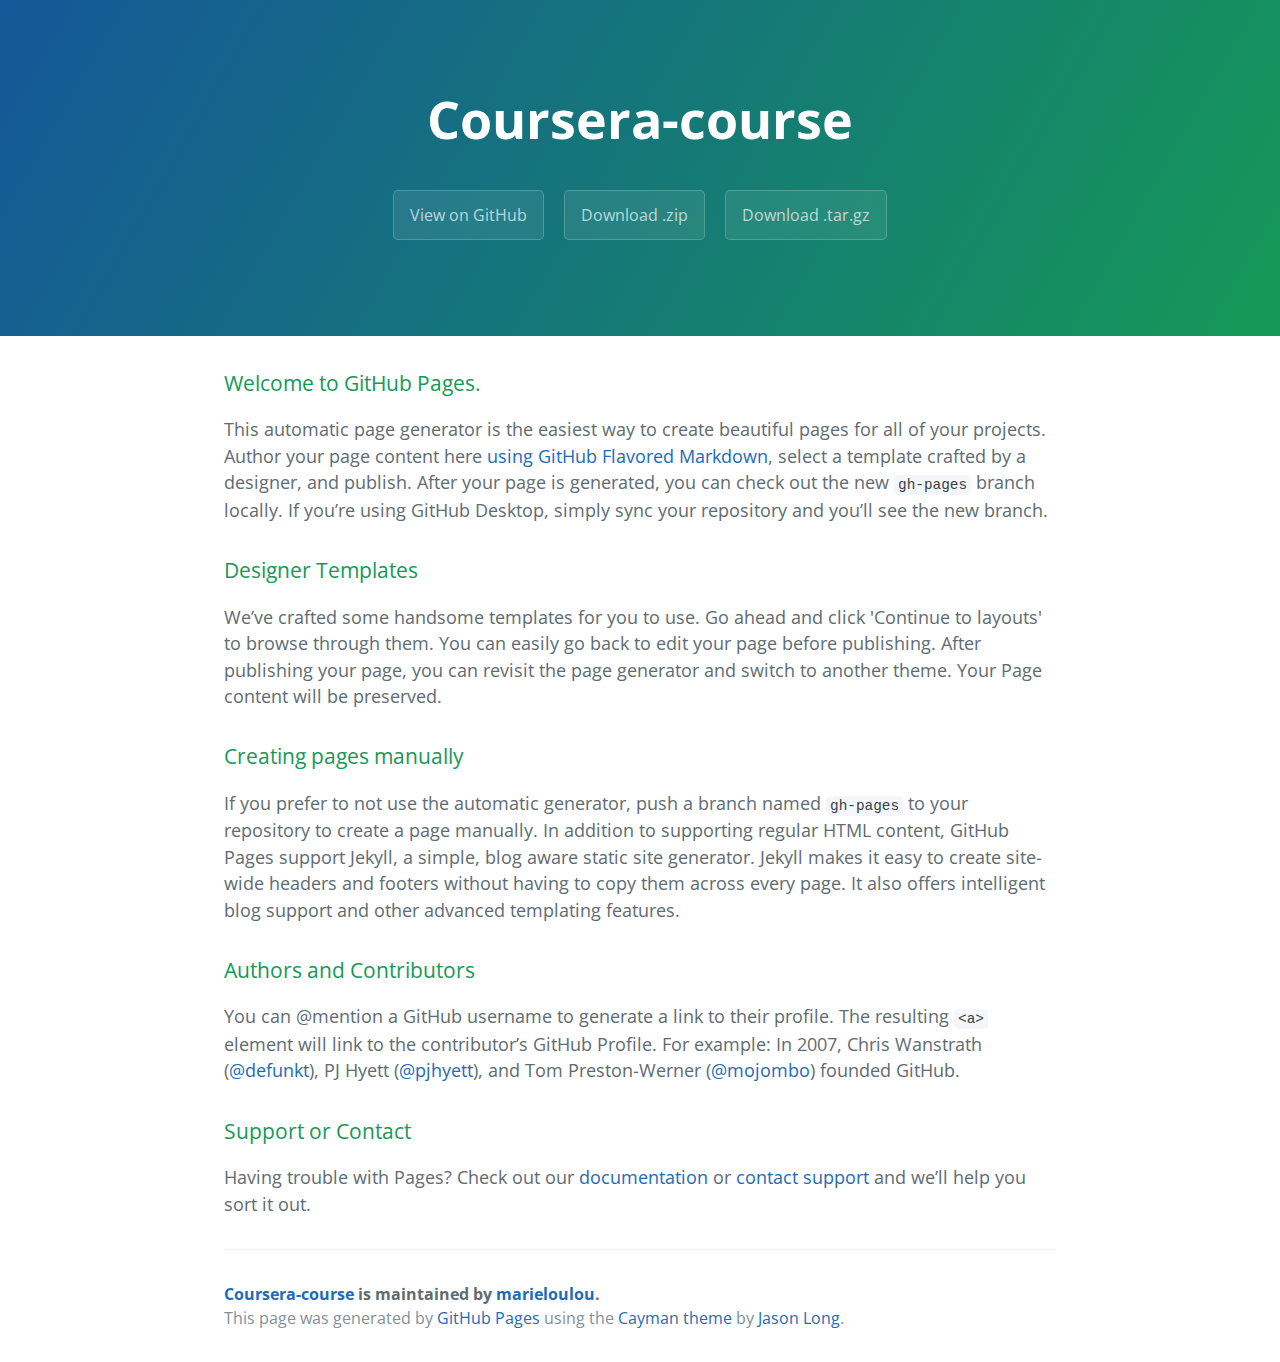
<file: index.html>
<!DOCTYPE html>
<html lang="en-us">
  <head>
    <meta charset="UTF-8">
    <title>Coursera-course by marieloulou</title>
    <meta name="viewport" content="width=device-width, initial-scale=1">
    <link rel="stylesheet" type="text/css" href="stylesheets/normalize.css" media="screen">
    <link href='https://fonts.googleapis.com/css?family=Open+Sans:400,700' rel='stylesheet' type='text/css'>
    <link rel="stylesheet" type="text/css" href="stylesheets/stylesheet.css" media="screen">
    <link rel="stylesheet" type="text/css" href="stylesheets/github-light.css" media="screen">
  </head>
  <body>
    <section class="page-header">
      <h1 class="project-name">Coursera-course</h1>
      <h2 class="project-tagline"></h2>
      <a href="https://github.com/marieloulou/coursera-course" class="btn">View on GitHub</a>
      <a href="https://github.com/marieloulou/coursera-course/zipball/master" class="btn">Download .zip</a>
      <a href="https://github.com/marieloulou/coursera-course/tarball/master" class="btn">Download .tar.gz</a>
    </section>

    <section class="main-content">
      <h3>
<a id="welcome-to-github-pages" class="anchor" href="#welcome-to-github-pages" aria-hidden="true"><span aria-hidden="true" class="octicon octicon-link"></span></a>Welcome to GitHub Pages.</h3>

<p>This automatic page generator is the easiest way to create beautiful pages for all of your projects. Author your page content here <a href="https://guides.github.com/features/mastering-markdown/">using GitHub Flavored Markdown</a>, select a template crafted by a designer, and publish. After your page is generated, you can check out the new <code>gh-pages</code> branch locally. If you’re using GitHub Desktop, simply sync your repository and you’ll see the new branch.</p>

<h3>
<a id="designer-templates" class="anchor" href="#designer-templates" aria-hidden="true"><span aria-hidden="true" class="octicon octicon-link"></span></a>Designer Templates</h3>

<p>We’ve crafted some handsome templates for you to use. Go ahead and click 'Continue to layouts' to browse through them. You can easily go back to edit your page before publishing. After publishing your page, you can revisit the page generator and switch to another theme. Your Page content will be preserved.</p>

<h3>
<a id="creating-pages-manually" class="anchor" href="#creating-pages-manually" aria-hidden="true"><span aria-hidden="true" class="octicon octicon-link"></span></a>Creating pages manually</h3>

<p>If you prefer to not use the automatic generator, push a branch named <code>gh-pages</code> to your repository to create a page manually. In addition to supporting regular HTML content, GitHub Pages support Jekyll, a simple, blog aware static site generator. Jekyll makes it easy to create site-wide headers and footers without having to copy them across every page. It also offers intelligent blog support and other advanced templating features.</p>

<h3>
<a id="authors-and-contributors" class="anchor" href="#authors-and-contributors" aria-hidden="true"><span aria-hidden="true" class="octicon octicon-link"></span></a>Authors and Contributors</h3>

<p>You can @mention a GitHub username to generate a link to their profile. The resulting <code>&lt;a&gt;</code> element will link to the contributor’s GitHub Profile. For example: In 2007, Chris Wanstrath (<a href="https://github.com/defunkt" class="user-mention">@defunkt</a>), PJ Hyett (<a href="https://github.com/pjhyett" class="user-mention">@pjhyett</a>), and Tom Preston-Werner (<a href="https://github.com/mojombo" class="user-mention">@mojombo</a>) founded GitHub.</p>

<h3>
<a id="support-or-contact" class="anchor" href="#support-or-contact" aria-hidden="true"><span aria-hidden="true" class="octicon octicon-link"></span></a>Support or Contact</h3>

<p>Having trouble with Pages? Check out our <a href="https://help.github.com/pages">documentation</a> or <a href="https://github.com/contact">contact support</a> and we’ll help you sort it out.</p>

      <footer class="site-footer">
        <span class="site-footer-owner"><a href="https://github.com/marieloulou/coursera-course">Coursera-course</a> is maintained by <a href="https://github.com/marieloulou">marieloulou</a>.</span>

        <span class="site-footer-credits">This page was generated by <a href="https://pages.github.com">GitHub Pages</a> using the <a href="https://github.com/jasonlong/cayman-theme">Cayman theme</a> by <a href="https://twitter.com/jasonlong">Jason Long</a>.</span>
      </footer>

    </section>

  
  </body>
</html>
</file>
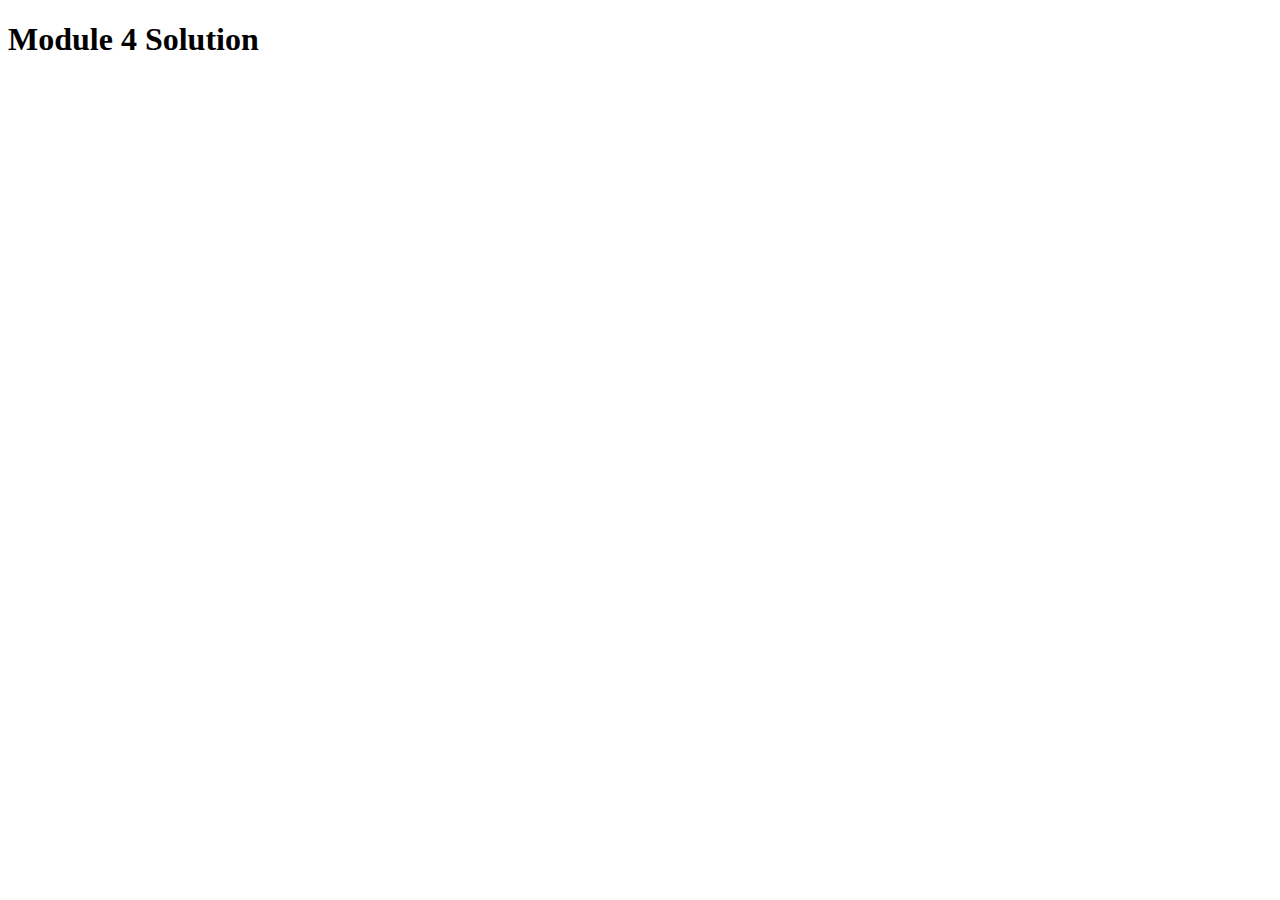
<file: module4-solution/index.html>
<!DOCTYPE html>
<html>
<head>
  <meta charset="utf-8">
  <title>Module 4 Solution</title>
  <script src="SpeakHello.js"></script>
  <script src="SpeakGoodBye.js"></script>
  <script src="script.js"></script>
</head>
<body>
  <h1>Module 4 Solution</h1>
</body>
</html>
</file>
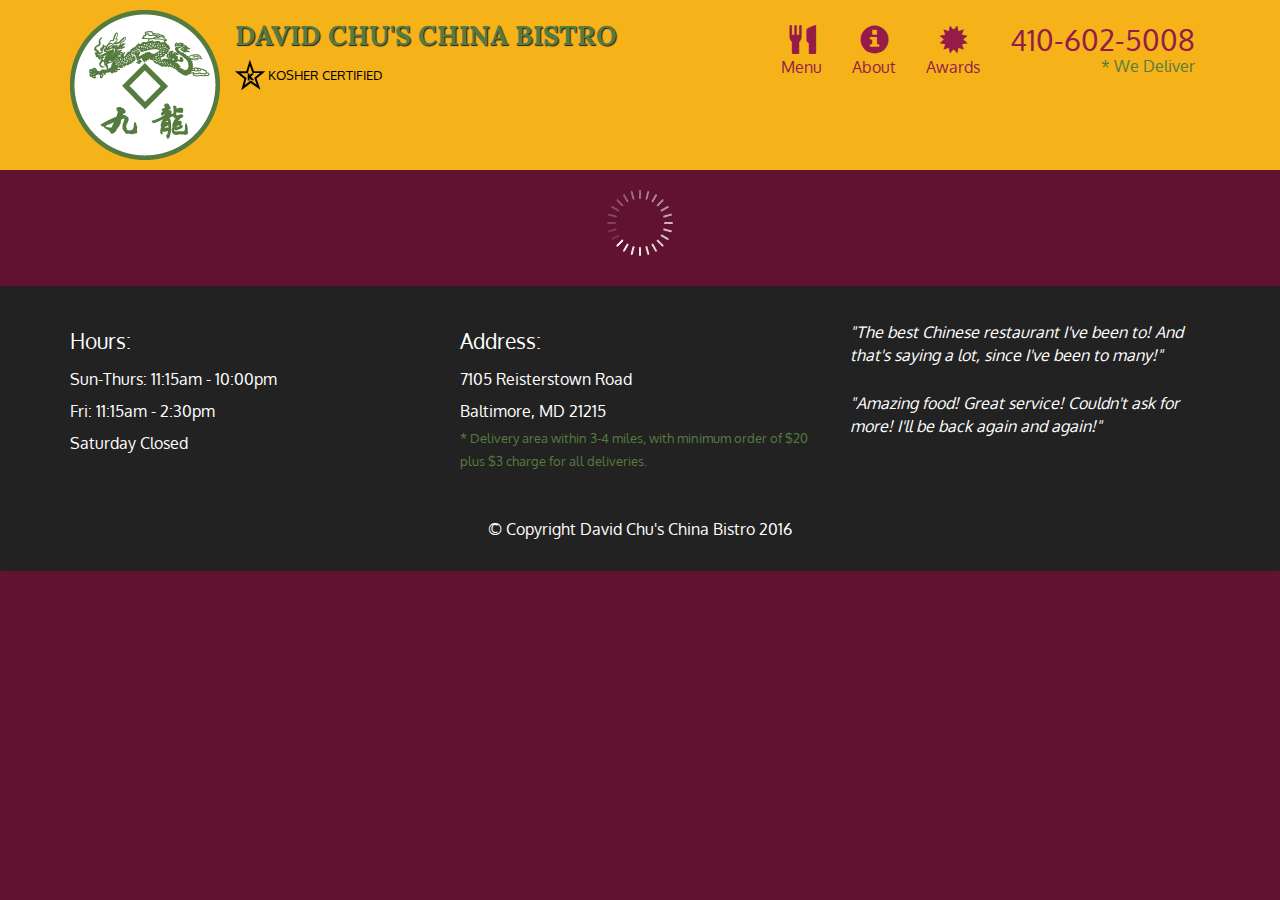
<file: module5-solution/index.html>
<!doctype html>
<html lang="en">
  <head>
    <meta charset="utf-8">
    <meta http-equiv="X-UA-Compatible" content="IE=edge">
    <meta name="viewport" content="width=device-width, initial-scale=1">
    <title>David Chu's China Bistro</title>
    <link rel="stylesheet" href="css/bootstrap.min.css">
    <link rel="stylesheet" href="css/styles.css">
    <link href='https://fonts.googleapis.com/css?family=Oxygen:400,300,700' rel='stylesheet' type='text/css'>
    <link href='https://fonts.googleapis.com/css?family=Lora' rel='stylesheet' type='text/css'>
  </head>
<body>
  <header>
    <nav id="header-nav" class="navbar navbar-default">
      <div class="container">
        <div class="navbar-header">
          <a href="index.html" class="pull-left visible-md visible-lg">
            <div id="logo-img" alt="Logo image"></div>
          </a>

          <div class="navbar-brand">
            <a href="index.html"><h1>David Chu's China Bistro</h1></a>
            <p>
              <img src="images/star-k-logo.png" alt="Kosher certification">
              <span>Kosher Certified</span>
            </p>
          </div>

          <button id="navbarToggle" type="button" class="navbar-toggle collapsed" data-toggle="collapse" data-target="#collapsable-nav" aria-expanded="false">
            <span class="sr-only">Toggle navigation</span>
            <span class="icon-bar"></span>
            <span class="icon-bar"></span>
            <span class="icon-bar"></span>
          </button>
        </div>
        
        <div id="collapsable-nav" class="collapse navbar-collapse">
           <ul id="nav-list" class="nav navbar-nav navbar-right">
            <li id="navHomeButton" class="visible-xs active">
              <a href="index.html">
                <span class="glyphicon glyphicon-home"></span> Home</a>
            </li>
            <li id="navMenuButton">
              <a href="#" onclick="$dc.loadMenuCategories();">
                <span class="glyphicon glyphicon-cutlery"></span><br class="hidden-xs"> Menu</a>
            </li>
            <li>
              <a href="#">
                <span class="glyphicon glyphicon-info-sign"></span><br class="hidden-xs"> About</a>
            </li>
            <li>
              <a href="#">
                <span class="glyphicon glyphicon-certificate"></span><br class="hidden-xs"> Awards</a>
            </li>
            <li id="phone" class="hidden-xs">
              <a href="tel:410-602-5008">
                <span>410-602-5008</span></a><div>* We Deliver</div>
            </li>
          </ul><!-- #nav-list -->
        </div><!-- .collapse .navbar-collapse -->
      </div><!-- .container -->
    </nav><!-- #header-nav -->
  </header>

  <div id="call-btn" class="visible-xs">
    <a class="btn" href="tel:410-602-5008">
    <span class="glyphicon glyphicon-earphone"></span>
    410-602-5008
    </a>
  </div>
  <div id="xs-deliver" class="text-center visible-xs">* We Deliver</div>

  <div id="main-content" class="container"></div>

  <footer class="panel-footer">
    <div class="container">
      <div class="row">
        <section id="hours" class="col-sm-4">
          <span>Hours:</span><br>
          Sun-Thurs: 11:15am - 10:00pm<br>
          Fri: 11:15am - 2:30pm<br>
          Saturday Closed
          <hr class="visible-xs">
        </section>
        <section id="address" class="col-sm-4">
          <span>Address:</span><br>
          7105 Reisterstown Road<br>
          Baltimore, MD 21215
          <p>* Delivery area within 3-4 miles, with minimum order of $20 plus $3 charge for all deliveries.</p>
          <hr class="visible-xs">
        </section>
        <section id="testimonials" class="col-sm-4">
          <p>"The best Chinese restaurant I've been to! And that's saying a lot, since I've been to many!"</p>
          <p>"Amazing food! Great service! Couldn't ask for more! I'll be back again and again!"</p>
        </section>
      </div>
      <div class="text-center">&copy; Copyright David Chu's China Bistro 2016</div>
    </div>
  </footer>

  <!-- jQuery (Bootstrap JS plugins depend on it) -->
  <script src="js/jquery-2.1.4.min.js"></script>
  <script src="js/bootstrap.min.js"></script>
  <script src="js/ajax-utils.js"></script>
  <script src="js/script.js"></script>
</body>
</html>
</file>
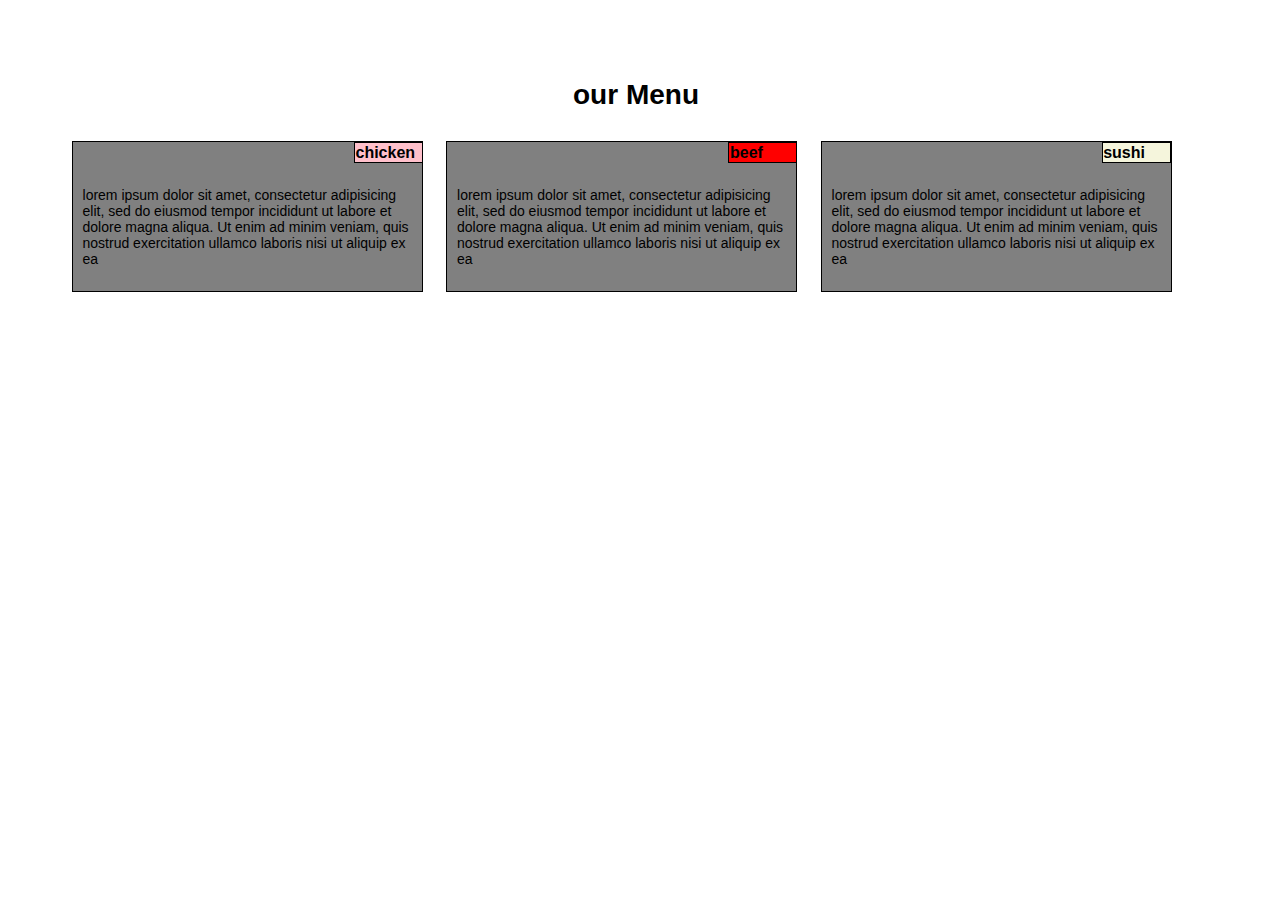
<file: assignment2-solution/assignment2-solution.html>
<!DOCTYPE html>
<html>
<head>
	<meta charset="utf-8">
  <meta http-equiv="X-UA-Compatible" content="IE=edge">
  <met name="viewport content="width=device-width, initial-scale=1">


  <title>Assignment solution for module 2</title>


<style type="text/css">


*{

border-sizing: border-box;
}

#name{
	text-align: center;
}
body{
	
  width:90%;
	margin-left: auto;
  margin-right: auto;
  margin:0 auto;
  font-family:helvetica,arial,sans-serif;
  font-size:14px;
  color:black;
  margin:0;
  padding:60px;
  overflow: hidden;
   

}

.p1, .p2, .p3 {
	border:1px solid black;
	float:left;
  background-color: gray;
  margin:1%;
  padding:10px;

}

  .title1, .title2, .title3 {
   
   border:1px solid black;
   width: 20%;
   padding:0.5px;
   margin:0px;
   font-weight: bold;
   font-size:16px;

 }    
	
  
.title1{
  position:relative;
  bottom:10px;
  left:82.4%;
  background-color:pink;

}

.title2{
  position:relative;
  bottom:10px;
  left:82.4%;
  background-color:red;
}


.title3{

  background-color:beige;
  position:relative;
  bottom:10px;
  left:81.2%;

}


@media(max-width: 767px){

  .p1{
  	width:90%;
  }

  .p2{
  	width:90%;
  }

  .p3{

  	width:90%;
  }

}


@media(min-width:768px) and (max-width:991px){
   .p1{

   	width:42.5%;
   }

   .p2{
    width:42.5%;
   }

   .p3{
    width:90%;

  }


}



@media(min-width:992px){
	.p1{
		width:28.6%;
	}
    

    .p2{

    	width:28.6%;
        

    }

    .p3{

    	width:28.6%;
    }
    .title3{
    position:relative;
    left:82%;
   }


}





</style>



</head>
<body>

 
  <h1 id="name">our Menu</h1>
 



 
   <div class="p1"><div class="title1">chicken</div><p>lorem ipsum dolor sit amet, consectetur adipisicing elit, sed do eiusmod tempor incididunt ut labore et dolore magna aliqua. Ut enim ad minim veniam, quis nostrud exercitation ullamco laboris nisi ut aliquip ex ea</p>
   </div>
  
 
   <div class="p2"><div class="title2">beef</div><p>lorem ipsum dolor sit amet, consectetur adipisicing elit, sed do eiusmod tempor incididunt ut labore et dolore magna aliqua. Ut enim ad minim veniam, quis nostrud exercitation ullamco laboris nisi ut aliquip ex ea</p>
   </div>
 
 
   <div class="p3"><div class="title3">sushi</div><p>lorem ipsum dolor sit amet, consectetur adipisicing elit, sed do eiusmod tempor incididunt ut labore et dolore magna aliqua. Ut enim ad minim veniam, quis nostrud exercitation ullamco laboris nisi ut aliquip ex ea</p>
   </div>

</body>
</html>
</file>
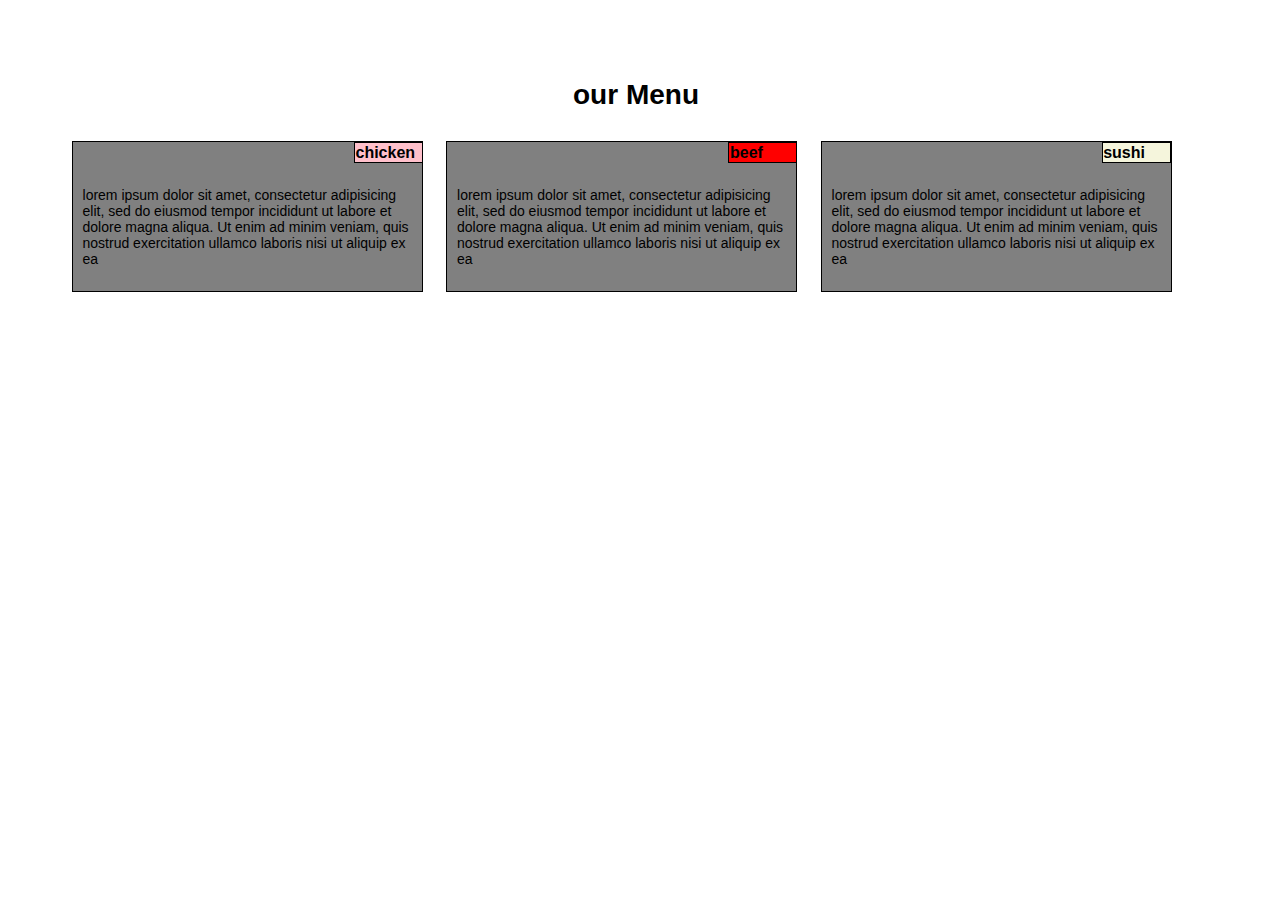
<file: project2-solution/project2-solution.html>
<!DOCTYPE html>
<html>
<head>
	<title>Assignment solution for module 2</title>


<style type="text/css">


*{

border-sizing: border-box;
}

#name{
	text-align: center;
}
body{
	
  width:90%;
	margin-left: auto;
  margin-right: auto;
  margin:0 auto;
  font-family:helvetica,arial,sans-serif;
  font-size:14px;
  color:black;
  margin:0;
  padding:60px;
   

}

.p1, .p2, .p3 {
	border:1px solid black;
	float:left;
  background-color: gray;
  margin:1%;
  padding:10px;

}

  .title1, .title2, .title3 {
   
   border:1px solid black;
   width: 20%;
   padding:0.5px;
   margin:0px;
   font-weight: bold;
   font-size:16px;

 }    
	
  
.title1{
  position:relative;
  bottom:10px;
  left:82.4%;
  background-color:pink;

}

.title2{
  position:relative;
  bottom:10px;
  left:82.4%;
  background-color:red;
}


.title3{

  background-color:beige;
  position:relative;
  bottom:10px;
  left:81.2%;

}


@media(max-width: 767px){

  .p1{
  	width:90%;
  }

  .p2{
  	width:90%;
  }

  .p3{

  	width:90%;
  }

}


@media(min-width:768px) and (max-width:991px){
   .p1{

   	width:42.5%;
   }

   .p2{
    width:42.5%;
   }

   .p3{
    width:90%;

  }


}



@media(min-width:992px){
	.p1{
		width:28.6%;
	}
    

    .p2{

    	width:28.6%;
        

    }

    .p3{

    	width:28.6%;
    }
    .title3{
    position:relative;
    left:82%;
   }


}





</style>



</head>
<body>

 
  <h1 id="name">our Menu</h1>
 



 
   <div class="p1"><div class="title1">chicken</div><p>lorem ipsum dolor sit amet, consectetur adipisicing elit, sed do eiusmod tempor incididunt ut labore et dolore magna aliqua. Ut enim ad minim veniam, quis nostrud exercitation ullamco laboris nisi ut aliquip ex ea</p>
   </div>
  
 
   <div class="p2"><div class="title2">beef</div><p>lorem ipsum dolor sit amet, consectetur adipisicing elit, sed do eiusmod tempor incididunt ut labore et dolore magna aliqua. Ut enim ad minim veniam, quis nostrud exercitation ullamco laboris nisi ut aliquip ex ea</p>
   </div>
 
 
   <div class="p3"><div class="title3">sushi</div><p>lorem ipsum dolor sit amet, consectetur adipisicing elit, sed do eiusmod tempor incididunt ut labore et dolore magna aliqua. Ut enim ad minim veniam, quis nostrud exercitation ullamco laboris nisi ut aliquip ex ea</p>
   </div>

</body>
</html>
</file>
<file: stylesheets/stylesheet.css>
* {
  box-sizing: border-box; }

body {
  padding: 0;
  margin: 0;
  font-family: "Open Sans", "Helvetica Neue", Helvetica, Arial, sans-serif;
  font-size: 16px;
  line-height: 1.5;
  color: #606c71; }

a {
  color: #1e6bb8;
  text-decoration: none; }
  a:hover {
    text-decoration: underline; }

.btn {
  display: inline-block;
  margin-bottom: 1rem;
  color: rgba(255, 255, 255, 0.7);
  background-color: rgba(255, 255, 255, 0.08);
  border-color: rgba(255, 255, 255, 0.2);
  border-style: solid;
  border-width: 1px;
  border-radius: 0.3rem;
  transition: color 0.2s, background-color 0.2s, border-color 0.2s; }
  .btn + .btn {
    margin-left: 1rem; }

.btn:hover {
  color: rgba(255, 255, 255, 0.8);
  text-decoration: none;
  background-color: rgba(255, 255, 255, 0.2);
  border-color: rgba(255, 255, 255, 0.3); }

@media screen and (min-width: 64em) {
  .btn {
    padding: 0.75rem 1rem; } }

@media screen and (min-width: 42em) and (max-width: 64em) {
  .btn {
    padding: 0.6rem 0.9rem;
    font-size: 0.9rem; } }

@media screen and (max-width: 42em) {
  .btn {
    display: block;
    width: 100%;
    padding: 0.75rem;
    font-size: 0.9rem; }
    .btn + .btn {
      margin-top: 1rem;
      margin-left: 0; } }

.page-header {
  color: #fff;
  text-align: center;
  background-color: #159957;
  background-image: linear-gradient(120deg, #155799, #159957); }

@media screen and (min-width: 64em) {
  .page-header {
    padding: 5rem 6rem; } }

@media screen and (min-width: 42em) and (max-width: 64em) {
  .page-header {
    padding: 3rem 4rem; } }

@media screen and (max-width: 42em) {
  .page-header {
    padding: 2rem 1rem; } }

.project-name {
  margin-top: 0;
  margin-bottom: 0.1rem; }

@media screen and (min-width: 64em) {
  .project-name {
    font-size: 3.25rem; } }

@media screen and (min-width: 42em) and (max-width: 64em) {
  .project-name {
    font-size: 2.25rem; } }

@media screen and (max-width: 42em) {
  .project-name {
    font-size: 1.75rem; } }

.project-tagline {
  margin-bottom: 2rem;
  font-weight: normal;
  opacity: 0.7; }

@media screen and (min-width: 64em) {
  .project-tagline {
    font-size: 1.25rem; } }

@media screen and (min-width: 42em) and (max-width: 64em) {
  .project-tagline {
    font-size: 1.15rem; } }

@media screen and (max-width: 42em) {
  .project-tagline {
    font-size: 1rem; } }

.main-content :first-child {
  margin-top: 0; }
.main-content img {
  max-width: 100%; }
.main-content h1, .main-content h2, .main-content h3, .main-content h4, .main-content h5, .main-content h6 {
  margin-top: 2rem;
  margin-bottom: 1rem;
  font-weight: normal;
  color: #159957; }
.main-content p {
  margin-bottom: 1em; }
.main-content code {
  padding: 2px 4px;
  font-family: Consolas, "Liberation Mono", Menlo, Courier, monospace;
  font-size: 0.9rem;
  color: #383e41;
  background-color: #f3f6fa;
  border-radius: 0.3rem; }
.main-content pre {
  padding: 0.8rem;
  margin-top: 0;
  margin-bottom: 1rem;
  font: 1rem Consolas, "Liberation Mono", Menlo, Courier, monospace;
  color: #567482;
  word-wrap: normal;
  background-color: #f3f6fa;
  border: solid 1px #dce6f0;
  border-radius: 0.3rem; }
  .main-content pre > code {
    padding: 0;
    margin: 0;
    font-size: 0.9rem;
    color: #567482;
    word-break: normal;
    white-space: pre;
    background: transparent;
    border: 0; }
.main-content .highlight {
  margin-bottom: 1rem; }
  .main-content .highlight pre {
    margin-bottom: 0;
    word-break: normal; }
.main-content .highlight pre, .main-content pre {
  padding: 0.8rem;
  overflow: auto;
  font-size: 0.9rem;
  line-height: 1.45;
  border-radius: 0.3rem; }
.main-content pre code, .main-content pre tt {
  display: inline;
  max-width: initial;
  padding: 0;
  margin: 0;
  overflow: initial;
  line-height: inherit;
  word-wrap: normal;
  background-color: transparent;
  border: 0; }
  .main-content pre code:before, .main-content pre code:after, .main-content pre tt:before, .main-content pre tt:after {
    content: normal; }
.main-content ul, .main-content ol {
  margin-top: 0; }
.main-content blockquote {
  padding: 0 1rem;
  margin-left: 0;
  color: #819198;
  border-left: 0.3rem solid #dce6f0; }
  .main-content blockquote > :first-child {
    margin-top: 0; }
  .main-content blockquote > :last-child {
    margin-bottom: 0; }
.main-content table {
  display: block;
  width: 100%;
  overflow: auto;
  word-break: normal;
  word-break: keep-all; }
  .main-content table th {
    font-weight: bold; }
  .main-content table th, .main-content table td {
    padding: 0.5rem 1rem;
    border: 1px solid #e9ebec; }
.main-content dl {
  padding: 0; }
  .main-content dl dt {
    padding: 0;
    margin-top: 1rem;
    font-size: 1rem;
    font-weight: bold; }
  .main-content dl dd {
    padding: 0;
    margin-bottom: 1rem; }
.main-content hr {
  height: 2px;
  padding: 0;
  margin: 1rem 0;
  background-color: #eff0f1;
  border: 0; }

@media screen and (min-width: 64em) {
  .main-content {
    max-width: 64rem;
    padding: 2rem 6rem;
    margin: 0 auto;
    font-size: 1.1rem; } }

@media screen and (min-width: 42em) and (max-width: 64em) {
  .main-content {
    padding: 2rem 4rem;
    font-size: 1.1rem; } }

@media screen and (max-width: 42em) {
  .main-content {
    padding: 2rem 1rem;
    font-size: 1rem; } }

.site-footer {
  padding-top: 2rem;
  margin-top: 2rem;
  border-top: solid 1px #eff0f1; }

.site-footer-owner {
  display: block;
  font-weight: bold; }

.site-footer-credits {
  color: #819198; }

@media screen and (min-width: 64em) {
  .site-footer {
    font-size: 1rem; } }

@media screen and (min-width: 42em) and (max-width: 64em) {
  .site-footer {
    font-size: 1rem; } }

@media screen and (max-width: 42em) {
  .site-footer {
    font-size: 0.9rem; } }
</file>
<file: stylesheets/github-light.css>
/*
The MIT License (MIT)

Copyright (c) 2016 GitHub, Inc.

Permission is hereby granted, free of charge, to any person obtaining a copy
of this software and associated documentation files (the "Software"), to deal
in the Software without restriction, including without limitation the rights
to use, copy, modify, merge, publish, distribute, sublicense, and/or sell
copies of the Software, and to permit persons to whom the Software is
furnished to do so, subject to the following conditions:

The above copyright notice and this permission notice shall be included in all
copies or substantial portions of the Software.

THE SOFTWARE IS PROVIDED "AS IS", WITHOUT WARRANTY OF ANY KIND, EXPRESS OR
IMPLIED, INCLUDING BUT NOT LIMITED TO THE WARRANTIES OF MERCHANTABILITY,
FITNESS FOR A PARTICULAR PURPOSE AND NONINFRINGEMENT. IN NO EVENT SHALL THE
AUTHORS OR COPYRIGHT HOLDERS BE LIABLE FOR ANY CLAIM, DAMAGES OR OTHER
LIABILITY, WHETHER IN AN ACTION OF CONTRACT, TORT OR OTHERWISE, ARISING FROM,
OUT OF OR IN CONNECTION WITH THE SOFTWARE OR THE USE OR OTHER DEALINGS IN THE
SOFTWARE.

*/

.pl-c /* comment */ {
  color: #969896;
}

.pl-c1 /* constant, variable.other.constant, support, meta.property-name, support.constant, support.variable, meta.module-reference, markup.raw, meta.diff.header */,
.pl-s .pl-v /* string variable */ {
  color: #0086b3;
}

.pl-e /* entity */,
.pl-en /* entity.name */ {
  color: #795da3;
}

.pl-smi /* variable.parameter.function, storage.modifier.package, storage.modifier.import, storage.type.java, variable.other */,
.pl-s .pl-s1 /* string source */ {
  color: #333;
}

.pl-ent /* entity.name.tag */ {
  color: #63a35c;
}

.pl-k /* keyword, storage, storage.type */ {
  color: #a71d5d;
}

.pl-s /* string */,
.pl-pds /* punctuation.definition.string, string.regexp.character-class */,
.pl-s .pl-pse .pl-s1 /* string punctuation.section.embedded source */,
.pl-sr /* string.regexp */,
.pl-sr .pl-cce /* string.regexp constant.character.escape */,
.pl-sr .pl-sre /* string.regexp source.ruby.embedded */,
.pl-sr .pl-sra /* string.regexp string.regexp.arbitrary-repitition */ {
  color: #183691;
}

.pl-v /* variable */ {
  color: #ed6a43;
}

.pl-id /* invalid.deprecated */ {
  color: #b52a1d;
}

.pl-ii /* invalid.illegal */ {
  color: #f8f8f8;
  background-color: #b52a1d;
}

.pl-sr .pl-cce /* string.regexp constant.character.escape */ {
  font-weight: bold;
  color: #63a35c;
}

.pl-ml /* markup.list */ {
  color: #693a17;
}

.pl-mh /* markup.heading */,
.pl-mh .pl-en /* markup.heading entity.name */,
.pl-ms /* meta.separator */ {
  font-weight: bold;
  color: #1d3e81;
}

.pl-mq /* markup.quote */ {
  color: #008080;
}

.pl-mi /* markup.italic */ {
  font-style: italic;
  color: #333;
}

.pl-mb /* markup.bold */ {
  font-weight: bold;
  color: #333;
}

.pl-md /* markup.deleted, meta.diff.header.from-file */ {
  color: #bd2c00;
  background-color: #ffecec;
}

.pl-mi1 /* markup.inserted, meta.diff.header.to-file */ {
  color: #55a532;
  background-color: #eaffea;
}

.pl-mdr /* meta.diff.range */ {
  font-weight: bold;
  color: #795da3;
}

.pl-mo /* meta.output */ {
  color: #1d3e81;
}
</file>
<file: module5-solution/css/styles.css>
body {
  font-size: 16px;
  color: #fff;
  background-color: #61122f;
  font-family: 'Oxygen', sans-serif;
}

/** HEADER **/
#header-nav {
  background-color: #f6b319;
  border-radius: 0;
  border: 0;
}

#logo-img {
  background: url('../images/restaurant-logo_large.png') no-repeat;
  width: 150px;
  height: 150px;
  margin: 10px 15px 10px 0;
}

.navbar-brand {
  padding-top: 25px;
}
.navbar-brand h1 { /* Restaurant name */
  font-family: 'Lora', serif;
  color: #557c3e;
  font-size: 1.5em;
  text-transform: uppercase;
  font-weight: bold;
  text-shadow: 1px 1px 1px #222;
  margin-top: 0;
  margin-bottom: 0;
  line-height: .75;
}
.navbar-brand a:hover, .navbar-brand a:focus {
  text-decoration: none;
}
.navbar-brand p { /* Kosher cert */
  color: #000;
  text-transform: uppercase;
  font-size: .7em;
  margin-top: 15px;
}
.navbar-brand p span { /* Star-K */
  vertical-align: middle;
}

#nav-list {
  margin-top: 10px;
}
#nav-list a {
  color: #951C49;
  text-align: center;
}
#nav-list a:hover {
  background: #E7E7E7;
}
#nav-list a span {
  font-size: 1.8em;
}

#phone {
  margin-top: 5px;
}
#phone a { /* Phone number */
  text-align: right;
  padding-bottom: 0;
}
#phone div { /* We Deliver */
  color: #557c3e;
  text-align: right;
  padding-right: 15px;
}

.navbar-header button.navbar-toggle, .navbar-header .icon-bar {
  border: 1px solid #61122f;
}
.navbar-header button.navbar-toggle {
  clear: both;
  margin-top: -30px;
}
/* END HEADER */

/* FOOTER */
.panel-footer {
  margin-top: 30px;
  padding-top: 35px;
  padding-bottom: 30px;
  background-color: #222;
  border-top: 0;
}
.panel-footer div.row {
  margin-bottom: 35px;
}
#hours, #address {
  line-height: 2;
}
#hours > span, #address > span {
  font-size: 1.3em;
}
#address p {
  color: #557c3e;
  font-size: .8em;
  line-height: 1.8;
}
#testimonials {
  font-style: italic;
}
#testimonials p:nth-child(2) {
  margin-top: 25px;
}
/* END FOOTER */



/* HOME PAGE */
.container .jumbotron {
  box-shadow: 0 0 50px #3F0C1F;
  border: 2px solid #3F0C1F;
}

#menu-tile, #specials-tile, #map-tile {
  height: 250px;
  width: 100%;
  margin-bottom: 15px;
  position: relative;
  border: 2px solid #3F0C1F;
  overflow: hidden;
}
#menu-tile:hover, #specials-tile:hover, #map-tile:hover {
  box-shadow: 0 1px 5px 1px #cccccc;
}
#menu-tile {
  background: url('../images/menu-tile.jpg') no-repeat;
  background-position: center;
}
#specials-tile {
  background: url('../images/specials-tile.jpg') no-repeat;
  background-position: center;
}
#menu-tile span, #specials-tile span, #map-tile span {
  position: absolute;
  bottom: 0;
  right: 0;
  width: 100%;
  text-align: center;
  font-size: 1.6em;
  text-transform: uppercase;
  background-color: #000;
  color: #fff;
  opacity: .8;
}
/* END HOME PAGE */

/* MENU CATEGORIES PAGE */
.category-tile { 
  position: relative;
  border: 2px solid #3F0C1F;
  overflow: hidden;
  width: 200px;
  height: 200px;
  margin: 0 auto 15px;
}
.category-tile span {
  position: absolute;
  bottom: 0;
  right: 0;
  width: 100%;
  text-align: center;
  font-size: 1.2em;
  text-transform: uppercase;
  background-color: #000;
  color: #fff;
  opacity: .8;
}
.category-tile:hover {
  box-shadow: 0 1px 5px 1px #cccccc;
}

#menu-categories-title + div {
  margin-bottom: 50px;
}
/* END MENU CATEGORIES PAGE */

/* SINGLE CATEGORY PAGE */
.menu-item-tile {
  margin-bottom: 25px;
}
.menu-item-tile hr {
  width: 80%;
}
.menu-item-tile .menu-item-price {
  font-size: 1.1em;
  text-align: right;
  margin-top: -15px;
  margin-right: -15px;
}
.menu-item-tile .menu-item-price span {
  font-size: .6em;
}
.menu-item-photo {
  position: relative;
  border: 2px solid #3F0C1F; 
  overflow: hidden;
  padding: 0;
  margin-right: -15px;
  margin-left: auto;
  margin-bottom: 20px;
  max-width: 250px;
}
.menu-item-photo div {
  position: absolute;
  bottom: 0;
  right: 0;
  width: 80px;
  background-color: #557c3e;
  text-align: center;
}
.menu-item-description {
  padding-right: 30px;
}
h3.menu-item-title {
  margin: 0 0 10px;
}
.menu-item-details {
  font-size: .9em;
  font-style: italic;
}
/* END SINGLE CATEGORY PAGE */


/********** Large devices only **********/
@media (min-width: 1200px) {
  .container .jumbotron {
    background: url('../images/jumbotron_1200.jpg') no-repeat;
    height: 675px;
  }
}

/********** Medium devices only **********/
@media (min-width: 992px) and (max-width: 1199px) {
  /* Header */
  #logo-img {
    background: url('../images/restaurant-logo_medium.png') no-repeat;
    width: 100px;
    height: 100px;
    margin: 5px 5px 5px 0;
  }
  /* End Header */

  /* Home Page */
  .container .jumbotron {
    background: url('../images/jumbotron_992.jpg') no-repeat;
    height: 558px;
  }
  /* End Home Page */
}

/********** Small devices only **********/
@media (min-width: 768px) and (max-width: 991px) {
  /* Home Page */
  .container .jumbotron {
    background: url('../images/jumbotron_768.jpg') no-repeat;
    height: 432px;
  }
  /* End Home Page */
}

/********** Extra small devices only **********/
@media (max-width: 767px) {
  /* Header */
  .navbar-brand {
    padding-top: 10px;
    height: 80px;
  }
  .navbar-brand h1 { /* Restaurant name */
    padding-top: 10px;
    font-size: 5vw; /* 1vw = 1% of viewport width */
  }
  .navbar-brand p { /* Kosher cert */
    font-size: .6em;
    margin-top: 12px;
  }
  .navbar-brand p img { /* Star-K */
    height: 20px;
  }

  #collapsable-nav a { /* Collapsed nav menu text */
    font-size: 1.2em;
  }
  #collapsable-nav a span { /* Collapsed nav menu glyph */
    font-size: 1em;
    margin-right: 5px;
  }

  #call-btn > a {
    font-size: 1.5em;
    display: block;
    margin: 0 20px;
    padding: 10px;
    border: 2px solid #fff;
    background-color: #f6b319;
    color: #951c49;
  }
  #xs-deliver {
    margin-top: 5px;
    font-size: .7em;
    letter-spacing: .1em;
    text-transform: uppercase;
  }
  /* End Header */

  /* Footer */
  .panel-footer section {
    margin-bottom: 30px;
    text-align: center;
  }
  .panel-footer section:nth-child(3) {
    margin-bottom: 0; /* margin already exists on the whole row */
  }
  .panel-footer section hr {
    width: 50%;
  }
  /* End Footer */

  /* Home Page */
  .container .jumbotron {
    margin-top: 30px;
    padding: 0;
  }
  #menu-tile, #specials-tile {
    width: 360px;
    margin: 0 auto 15px;
  }

  .menu-item-photo {
    margin-right: auto;
  }
  .menu-item-tile .menu-item-price {
    text-align: center;
  }
  .menu-item-description {
    text-align: center;;
  }
}


/********** Super extra small devices Only :-) (e.g., iPhone 4) **********/
@media (max-width: 479px) {
  /* Header */
  .navbar-brand h1 { /* Restaurant name */
    padding-top: 5px;
    font-size: 6vw;
  }
  /* End Header */
  
  /* Home page */
  #menu-tile, #specials-tile {
    width: 280px;
    margin: 0 auto 15px;
  }

  .col-xxs-12 {
    position: relative;
    min-height: 1px;
    padding-right: 15px;
    padding-left: 15px;
    float: left;
    width: 100%;
  }
}
</file>
